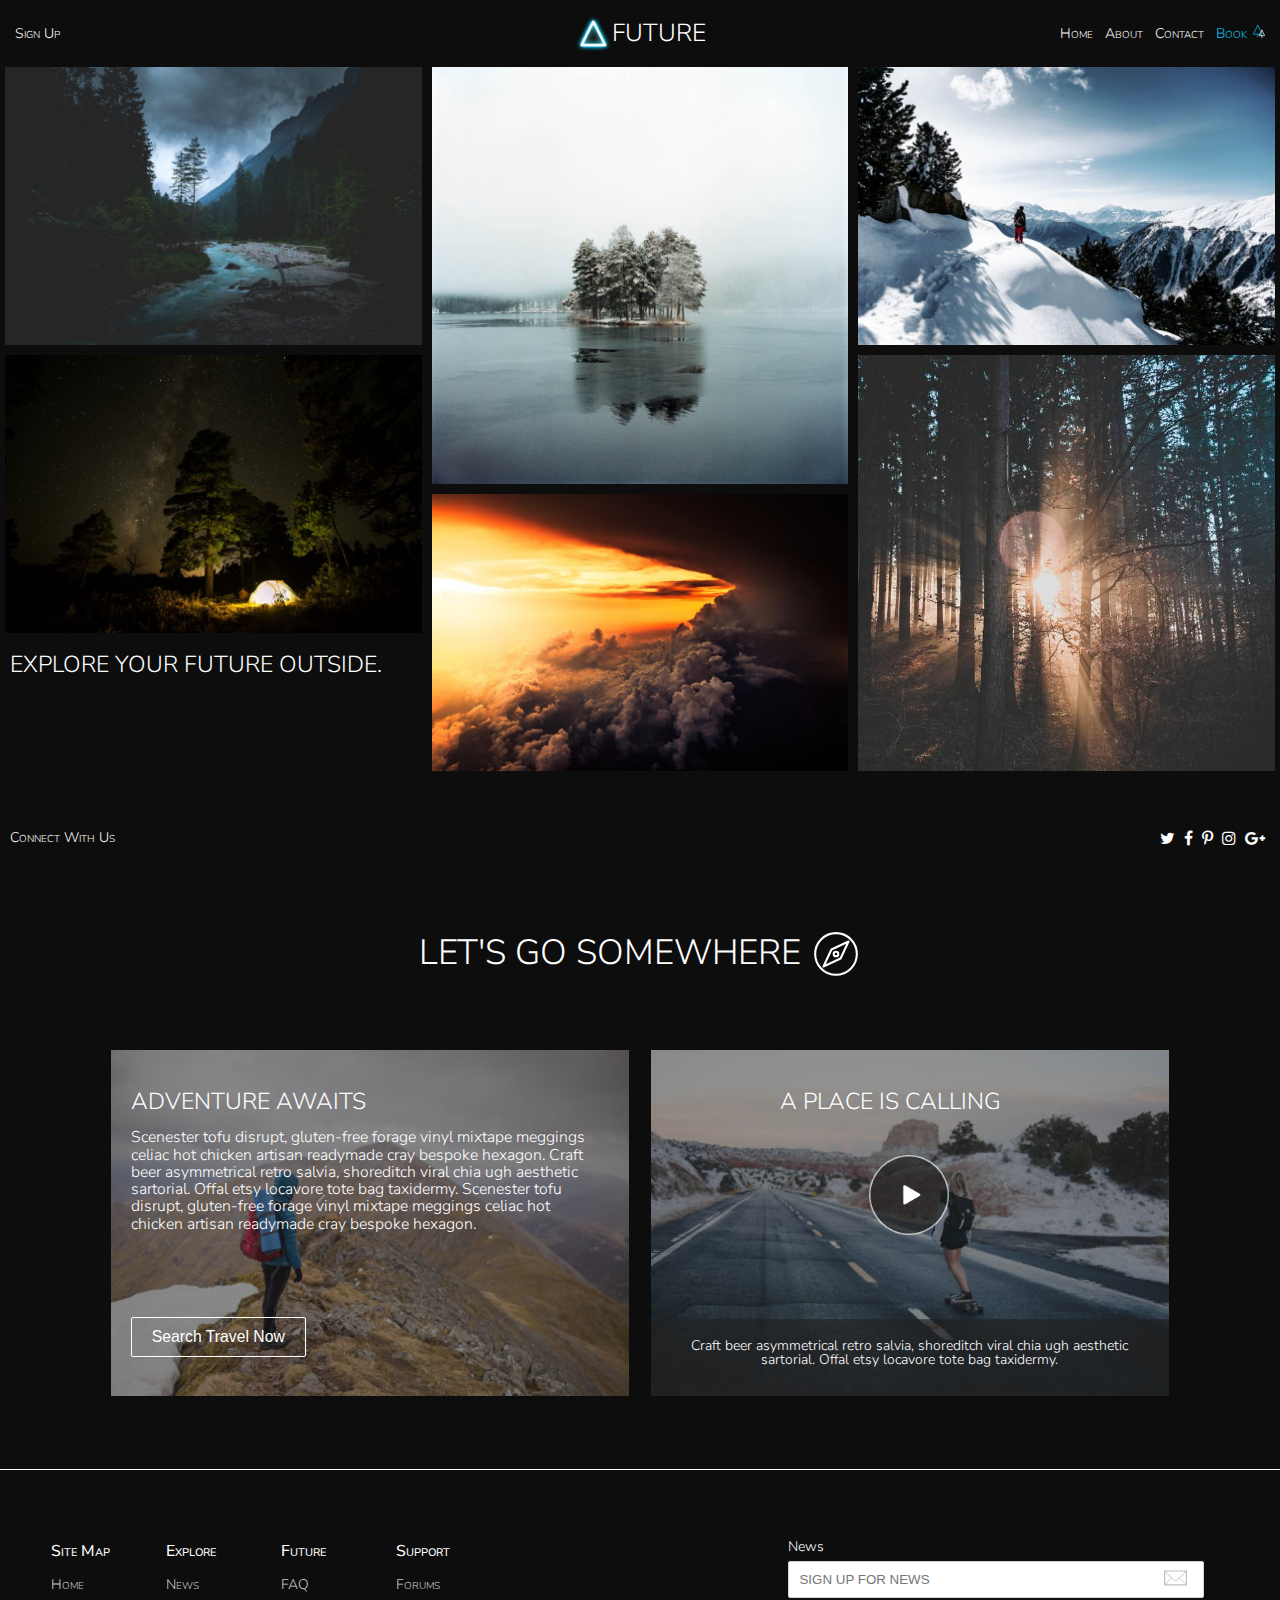
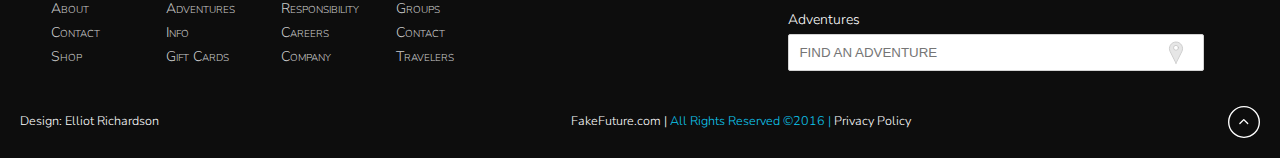
<file: index.html>
<!DOCTYPE html>
<html>
  <head>
    <meta charset="utf-8">
    <meta name="viewport" content="width=device-width, initial-scale=1">
    <title>Dr. A Mockup with Wordpress</title>

    <link href="reset.css" type="text/css" rel="stylesheet">

    <!-- GOOGLE FONTS AND FONT AWESOME FONTS -->
    <!-- <link href="https://fonts.googleapis.com/css?family=Roboto:300,400,500,700" rel="stylesheet"> -->
    <link href="https://fonts.googleapis.com/css?family=Nunito+Sans:300,400,700" rel="stylesheet">

    <link href="https://fonts.googleapis.com/icon?family=Material+Icons"
      rel="stylesheet">
    <link rel="stylesheet" href="https://cdnjs.cloudflare.com/ajax/libs/font-awesome/4.7.0/css/font-awesome.min.css">

    <!-- MAIN STYLE SHEET FOR WP -->
    <link rel="stylesheet" href="typography.css">
    <link rel="stylesheet" href="style.css">

  </head>
  <body>
    <main class="main-wrapper">

        <!-- MOBILE MENU 700PX LESS THAN -->
        <header class="mobile-menu">
            <div>
                <svg class="hamburger" width="100%" height="100%" viewBox="0 0 44 23" version="1.1" xmlns="http://www.w3.org/2000/svg" xmlns:xlink="http://www.w3.org/1999/xlink" xml:space="preserve" style="fill-rule:evenodd;clip-rule:evenodd;stroke-linejoin:round;stroke-miterlimit:1.41421;">
                    <g transform="matrix(1,0,0,1,-1399,-251)">
                        <g id="Menu--wide-" transform="matrix(1,1.2326e-32,1.2326e-32,1,-322,-759)">
                            <g transform="matrix(1,0,0,1,151.3,-321)">
                                <rect x="1569.7" y="1351" width="44" height="3" style="fill:white;"/>
                            </g>
                            <g transform="matrix(1,0,0,1,151.3,-320)">
                                <rect x="1569.7" y="1340" width="44" height="3" style="fill:white;"/>
                            </g>
                            <g transform="matrix(1,0,0,1,151.3,-319)">
                                <rect x="1569.7" y="1329" width="44" height="3" style="fill:white;"/>
                            </g>
                        </g>
                    </g>
                </svg>
            </div>
            <div class="logo-container">
                <svg class="logo" width="100%" height="100%" viewBox="0 0 44 44" version="1.1" xmlns="http://www.w3.org/2000/svg" xmlns:xlink="http://www.w3.org/1999/xlink" xml:space="preserve" style="fill-rule:evenodd;clip-rule:evenodd;stroke-linecap:round;stroke-linejoin:round;stroke-miterlimit:1.5;">
                    <g transform="matrix(1,0,0,1,-535.241,-14.2407)">
                        <g transform="matrix(1,0,0,2.0834,0,0)">
                            <g transform="matrix(0.700913,0,0,0.336427,452.393,5.59956)">
                                <g transform="matrix(1.42671,-0,-0,1.42671,118.199,3.67321)">
                                    <use xlink:href="#_Image1" x="0" y="0" width="43.519px" height="43.519px" transform="matrix(0.989058,0,0,0.989058,0,0)"/>
                                </g>
                            </g>
                        </g>
                    </g>
                    <defs>
                        <image id="_Image1" width="44px" height="44px" xlink:href="[data-uri]"/>
                    </defs>
                </svg>
                <h1>Future</h1>
            </div>
        </header>

        <!-- DESKTOP MENU 700PX GREATER -->
        <header class="inner-wrap">
            <div>
                <a class="sign-in" href=""><p>Sign Up</p></a>
            </div>
            <div class="logo-container">
                <svg class="logo" width="100%" height="100%" viewBox="0 0 44 44" version="1.1" xmlns="http://www.w3.org/2000/svg" xmlns:xlink="http://www.w3.org/1999/xlink" xml:space="preserve" style="fill-rule:evenodd;clip-rule:evenodd;stroke-linecap:round;stroke-linejoin:round;stroke-miterlimit:1.5;">
                    <g transform="matrix(1,0,0,1,-535.241,-14.2407)">
                        <g transform="matrix(1,0,0,2.0834,0,0)">
                            <g transform="matrix(0.700913,0,0,0.336427,452.393,5.59956)">
                                <g transform="matrix(1.42671,-0,-0,1.42671,118.199,3.67321)">
                                    <use xlink:href="#_Image1" x="0" y="0" width="43.519px" height="43.519px" transform="matrix(0.989058,0,0,0.989058,0,0)"/>
                                </g>
                            </g>
                        </g>
                    </g>
                    <defs>
                        <image id="_Image1" width="44px" height="44px" xlink:href="[data-uri]"/>
                    </defs>
                </svg>
                <h1>Future</h1>
            </div>
            <nav>
                <a href=""><li>Home</li></a>
                <a href=""><li>About</li></a>
                <a href=""><li>Contact</li></a>
                <a href=""><li>Book</li></a>
                <svg class="tree-icon" width="100%" height="100%" viewBox="0 0 17 19" version="1.1" xmlns="http://www.w3.org/2000/svg" xmlns:xlink="http://www.w3.org/1999/xlink" xml:space="preserve" style="fill-rule:evenodd;clip-rule:evenodd;stroke-linecap:round;stroke-linejoin:round;stroke-miterlimit:1.5;">
                    <g transform="matrix(1,0,0,1,-1178.5,-29.5)">
                        <g transform="matrix(1,0,0,2.0834,0,0)">
                            <g id="tree-logo">
                                <g transform="matrix(0.695652,0,0,0.333902,355.348,4.38247)">
                                    <path d="M1193,30L1202,48L1184,48L1193,30Z" style="fill:none;stroke:rgb(13,202,242);stroke-width:1.44px;"/>
                                </g>
                                <g transform="matrix(0.588629,0,0,0.282533,478.05,9.82765)">
                                    <path d="M1211.5,28L1218,41L1205,41L1211.5,28Z" style="fill:none;stroke:white;stroke-width:1.7px;"/>
                                </g>
                                <g transform="matrix(0.695652,0,0,0.333902,351.87,7.72149)">
                                    <path d="M1206.47,41L1206.47,45" style="fill:none;stroke:white;stroke-width:1.44px;"/>
                                </g>
                                <g transform="matrix(0.695652,0,0,0.333902,355.348,4.38247)">
                                    <path d="M1193,48L1193,53" style="fill:none;stroke:rgb(13,202,242);stroke-width:1.44px;"/>
                                </g>
                            </g>
                        </g>
                    </g>
                </svg>

            </nav>
        </header>

        <!-- MOBILE HERO PICTURE -->
        <div class="mobile-hero-pic">
                <img src="img/treepic2.jpg"/>
        </div>

        <!-- DESKTOP HERO CONTAINER -->
        <section class="hero-container inner-wrap">
            <div class="hero-pic-section">
                <div class="pic-column column-padding">
                    <img src="img/forestpic1.jpg"/>
                </div>
                <div class="pic-column column-padding">
                    <img src="img/campground1.jpg"/>
                </div>
                <div class="pic-column column-padding">
                    <h2>Explore Your Future Outside.</h2>
                </div>
            </div>
            <div class="hero-pic-section">
                <div class="column-padding">
                    <img src="img/treepic2.jpg"/>
                </div>
                <div class="pic-column column-padding">
                    <img src="img/sunsetpic1.jpg"/>
                </div>
            </div>
            <div class="hero-pic-section">
                <div class="pic-column column-padding">
                    <img src="img/hikerpic3.jpg"/>
                </div>
                <div class="pic-column column-padding">
                    <img src="img/suntreepic1.jpg"/>
                </div>
            </div>
        </section>

        <div class="social-container inner-wrap">
            <p>Connect With Us</p>
            <div class="social-box">
                <i class="fa fa-twitter"></i>
                <i class="fa fa-facebook"></i>
                <i class="fa fa-pinterest-p"></i>
                <i class="fa fa-instagram"></i>
                <i class="fa fa-google-plus"></i>
            </div>
        </div>

        <section class="go-somewhere-container">
            <div class="go-somewhere-title">
                <h2>Let's Go Somewhere</h2>
                <svg width="100%" height="100%" viewBox="0 0 55 55" version="1.1" xmlns="http://www.w3.org/2000/svg" xmlns:xlink="http://www.w3.org/1999/xlink" xml:space="preserve" style="fill-rule:evenodd;clip-rule:evenodd;stroke-linejoin:round;stroke-miterlimit:1.41421;">
                    <g transform="matrix(1,0,0,1,-891.499,-957.982)">
                        <g transform="matrix(1,0,0,2.0834,0,0)">
                            <g transform="matrix(2.29167,0,0,1.09997,918.999,473.016)">
                                <g transform="matrix(1,0,0,1,-12,-12)">
                                    <path d="M12,10.9C11.39,10.9 10.9,11.39 10.9,12C10.9,12.61 11.39,13.1 12,13.1C12.61,13.1 13.1,12.61 13.1,12C13.1,11.39 12.61,10.9 12,10.9ZM12,2C6.48,2 2,6.48 2,12C2,17.52 6.48,22 12,22C17.52,22 22,17.52 22,12C22,6.48 17.52,2 12,2ZM14.19,14.19L6,18L9.81,9.81L18,6L14.19,14.19Z" style="fill:none;stroke:white;stroke-width:1px;"/>
                                    <rect x="0" y="0" width="24" height="24" style="fill:none;"/>
                                </g>
                            </g>
                        </g>
                    </g>
                </svg>
            </div>

            <div class="go-somewhere-pic-container">
                <div class="left">
                    <img src="img/girlhiker540.jpg"/>
                    <h2>Adventure Awaits</h2>
                    <p>Scenester tofu disrupt, gluten-free forage vinyl mixtape meggings celiac hot chicken artisan readymade cray bespoke hexagon. Craft beer asymmetrical retro salvia, shoreditch viral chia ugh aesthetic sartorial. Offal etsy locavore tote bag taxidermy. Scenester tofu disrupt, gluten-free forage vinyl mixtape meggings celiac hot chicken artisan readymade cray bespoke hexagon.
                    </p>
                    <button class="standard-button" type="text">Search Travel Now</button>
                </div>
                <div class="right">
                    <img src="img/girlskater1.jpg"/>
                    <h2>A Place Is Calling</h2>
                    <img class="playbutton" src="img/playicon3.png"/>
                    <p>Craft beer asymmetrical retro salvia, shoreditch viral chia ugh aesthetic sartorial. Offal etsy locavore tote bag taxidermy.
                    </p>
                </div>

            </div>
        </section>

        <footer class="inner-wrap">
            <div class="left-box">
                <nav >
                    <h4>Site Map</h4>
                    <a href=""><li>Home</li></a>
                    <a href=""><li>About</li></a>
                    <a href=""><li>Contact</li></a>
                    <a href=""><li>Shop</li></a>
                </nav>
                <nav >
                    <h4>Explore</h4>
                    <a href=""><li>News</li></a>
                    <a href=""><li>Adventures</li></a>
                    <a href=""><li>Info</li></a>
                    <a href=""><li>Gift Cards</li></a>
                </nav>
                <nav >
                    <h4>Future</h4>
                    <a href=""><li>FAQ</li></a>
                    <a href=""><li>Responsibility</li></a>
                    <a href=""><li>Careers</li></a>
                    <a href=""><li>Company</li></a>
                </nav>
                <nav >
                    <h4>Support</h4>
                    <a href=""><li>Forums</li></a>
                    <a href=""><li>Groups</li></a>
                    <a href=""><li>Contact</li></a>
                    <a href=""><li>Travelers</li></a>
                </nav>
            </div>
            <div class="right-box">
                <p>News</p>
                <input type="text" placeholder="Sign Up For News"/>
                <svg class="email-icon" width="100%" height="100%" viewBox="0 0 38 25" version="1.1" xmlns="http://www.w3.org/2000/svg" xmlns:xlink="http://www.w3.org/1999/xlink" xml:space="preserve" style="fill-rule:evenodd;clip-rule:evenodd;stroke-linejoin:round;stroke-miterlimit:1.41421;">
                    <g transform="matrix(1,0,0,1,-1134,-1710)">
                        <g transform="matrix(1,0,0,2.0834,-1.13687e-13,-7)">
                            <g id="Mail" transform="matrix(0.95,1.68614e-32,1.17097e-32,0.455986,602.665,649.263)">
                                <path d="M559.3,383.5L559.3,409.5L599.3,409.5L599.3,383.5L559.3,383.5ZM582.7,399.4C581.8,400.3 580.6,400.8 579.3,400.8C578,400.8 576.8,400.3 575.9,399.4L562,385.5L596.5,385.5L582.7,399.4ZM571.6,396.5L561.3,406.8L561.3,386.2L571.6,396.5ZM572.3,397.2L575.2,400.1C576.3,401.2 577.8,401.8 579.3,401.8C580.9,401.8 582.3,401.2 583.4,400.1L586.3,397.2L596.6,407.5L562,407.5L572.3,397.2ZM587,396.5L597.3,386.2L597.3,406.9L587,396.5Z" style="fill:rgb(191,191,191);fill-rule:nonzero;"/>
                            </g>
                        </g>
                    </g>
                </svg>
                <p>Adventures</p>
                <input type="text" placeholder="Find An Adventure"/>
                <svg class="location-icon" width="100%" height="100%" viewBox="0 0 31 32" version="1.1" xmlns="http://www.w3.org/2000/svg" xmlns:xlink="http://www.w3.org/1999/xlink" xml:space="preserve" style="fill-rule:evenodd;clip-rule:evenodd;stroke-linecap:round;stroke-linejoin:round;stroke-miterlimit:1.5;">
                    <g transform="matrix(1,0,0,1,-1139.51,-1806.49)">
                        <g transform="matrix(1,0,0,2.0834,0,18)">
                            <g id="location">
                                <g transform="matrix(-0.681818,-0.000124821,0.000260053,-0.327262,1763.37,1486.82)">
                                    <path d="M893,1875C893,1875 899.303,1887.61 905.162,1899.32C907.269,1903.54 907.044,1908.54 904.567,1912.55C902.089,1916.56 897.713,1919 893.001,1919C893,1919 893,1919 892.999,1919C888.287,1919 883.911,1916.56 881.433,1912.55C878.956,1908.54 878.731,1903.54 880.838,1899.32C886.697,1887.61 893,1875 893,1875Z" style="fill:rgb(230,230,230);stroke:rgb(191,191,191);stroke-width:1.47px;"/>
                                </g>
                                <g transform="matrix(0.757576,0,0,0.363625,477.351,175.549)">
                                    <circle cx="894.5" cy="1889.5" r="4.5" style="fill:white;stroke:rgb(191,191,191);stroke-width:1.32px;"/>
                                </g>
                            </g>
                        </g>
                    </g>
                </svg>

            </div>
        </footer>
        <div class="bottom-info inner-wrap">
            <div class="design">
                <p>Design: Elliot Richardson
            </div>
            <div class="middle">
                <p>FakeFuture.com | </p>
                <p class="middle-color"> All Rights Reserved &copy;2016 | </p>
                <p> Privacy Policy</p>
            </div>
            <div class="right">
                <svg width="100%" height="100%" viewBox="0 0 47 47" version="1.1" xmlns="http://www.w3.org/2000/svg" xmlns:xlink="http://www.w3.org/1999/xlink" xml:space="preserve" style="fill-rule:evenodd;clip-rule:evenodd;stroke-linecap:round;stroke-linejoin:round;stroke-miterlimit:1.5;">
                    <g transform="matrix(1,0,0,1,-1164,-1924)">
                        <g transform="matrix(1,0,0,2.0834,0,0)">
                            <g id="Back-To-Top" transform="matrix(0.642857,0,0,0.642857,441.143,339.864)">
                                <g transform="matrix(0.972222,0,0,0.466652,31.2778,26.1725)">
                                    <circle cx="1162" cy="1927" r="36" style="fill:none;stroke:white;stroke-width:3.2px;"/>
                                </g>
                                <g id="Arrow-Up-Icon" transform="matrix(1,0,0,0.479985,965.003,-648.46)">
                                    <path d="M203.397,3283.54L195.492,3275.63L187.588,3283.54C186.995,3284.14 186.034,3284.14 185.442,3283.54C184.849,3282.95 184.849,3281.99 185.442,3281.39L194.388,3272.44C194.692,3272.14 195.093,3271.99 195.492,3272C195.891,3271.99 196.292,3272.14 196.597,3272.44L205.543,3281.39C206.135,3281.99 206.135,3282.95 205.543,3283.54C204.95,3284.14 203.989,3284.14 203.397,3283.54Z" style="fill:white;"/>
                                </g>
                            </g>
                        </g>
                    </g>
                </svg>
            </div>

        </div>

    </main> <!-- closing main tag -->
  </body>
</html>
</file>
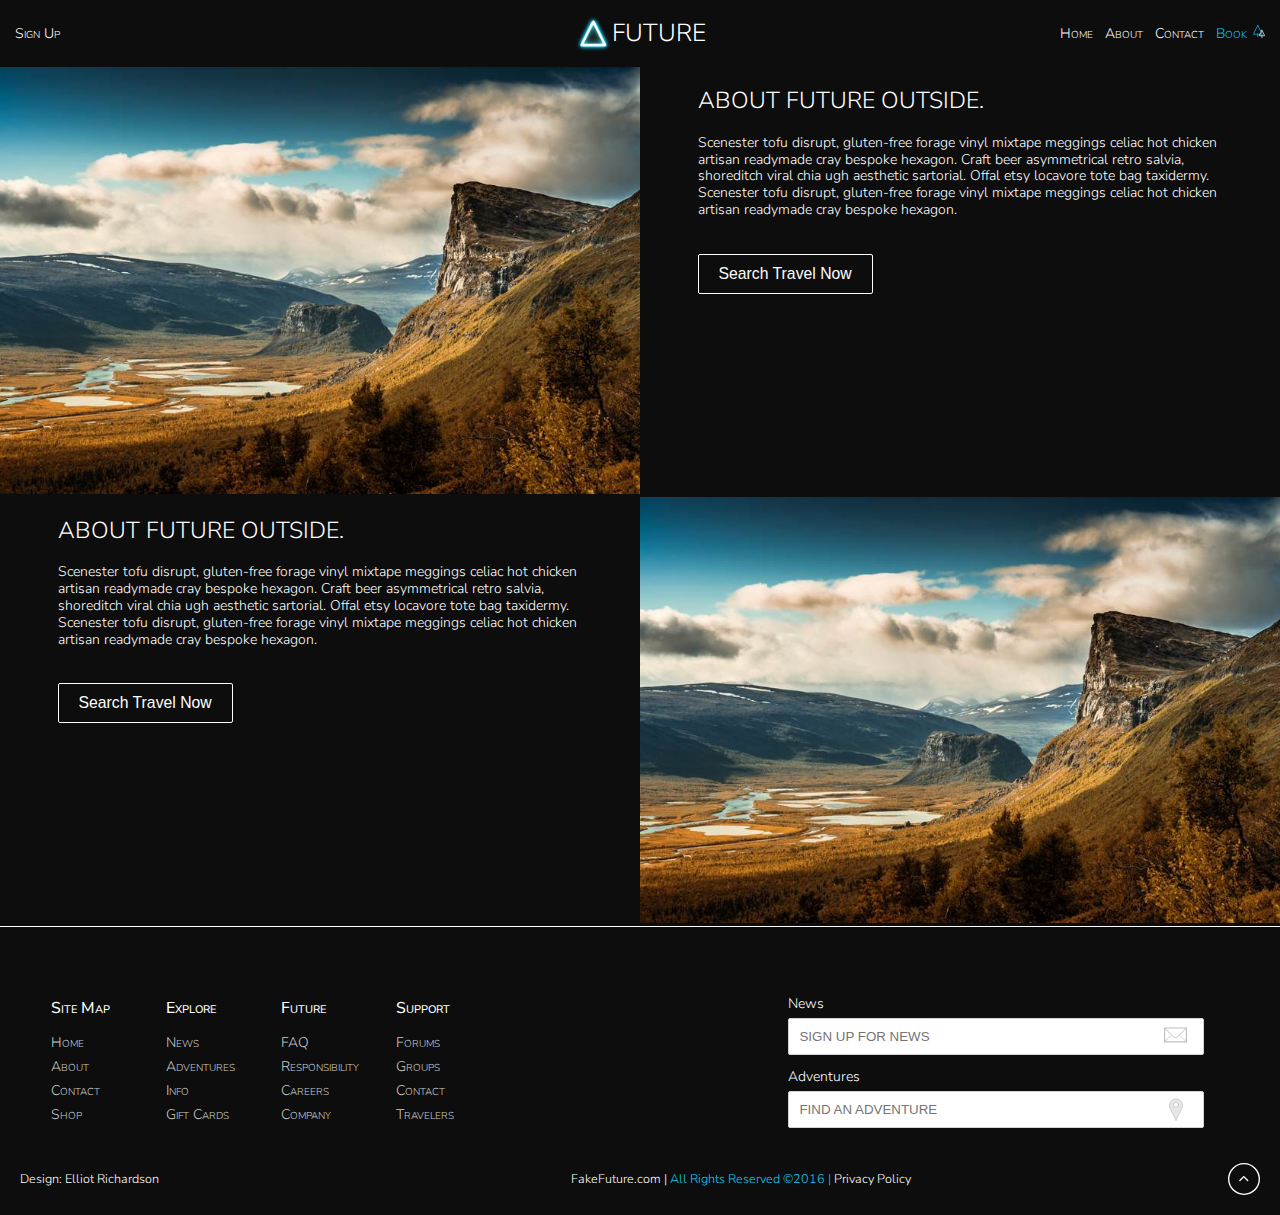
<file: about.html>
<!DOCTYPE html>
<html>
  <head>
    <meta charset="utf-8">
    <meta name="viewport" content="width=device-width, initial-scale=1">
    <title>Dr. A Mockup with Wordpress</title>

    <link href="reset.css" type="text/css" rel="stylesheet">

    <!-- GOOGLE FONTS AND FONT AWESOME FONTS -->
    <!-- <link href="https://fonts.googleapis.com/css?family=Roboto:300,400,500,700" rel="stylesheet"> -->
    <link href="https://fonts.googleapis.com/css?family=Nunito+Sans:300,400,700" rel="stylesheet">

    <link href="https://fonts.googleapis.com/icon?family=Material+Icons"
      rel="stylesheet">
    <link rel="stylesheet" href="https://cdnjs.cloudflare.com/ajax/libs/font-awesome/4.7.0/css/font-awesome.min.css">

    <!-- MAIN STYLE SHEET FOR WP -->
    <link rel="stylesheet" href="typography.css">
    <link rel="stylesheet" href="style.css">

  </head>
  <body>
    <main class="main-wrapper">

        <!-- MOBILE MENU 700PX LESS THAN -->
        <header class="mobile-menu">
            <div>
                <svg class="hamburger" width="100%" height="100%" viewBox="0 0 44 23" version="1.1" xmlns="http://www.w3.org/2000/svg" xmlns:xlink="http://www.w3.org/1999/xlink" xml:space="preserve" style="fill-rule:evenodd;clip-rule:evenodd;stroke-linejoin:round;stroke-miterlimit:1.41421;">
                    <g transform="matrix(1,0,0,1,-1399,-251)">
                        <g id="Menu--wide-" transform="matrix(1,1.2326e-32,1.2326e-32,1,-322,-759)">
                            <g transform="matrix(1,0,0,1,151.3,-321)">
                                <rect x="1569.7" y="1351" width="44" height="3" style="fill:white;"/>
                            </g>
                            <g transform="matrix(1,0,0,1,151.3,-320)">
                                <rect x="1569.7" y="1340" width="44" height="3" style="fill:white;"/>
                            </g>
                            <g transform="matrix(1,0,0,1,151.3,-319)">
                                <rect x="1569.7" y="1329" width="44" height="3" style="fill:white;"/>
                            </g>
                        </g>
                    </g>
                </svg>
            </div>
            <div class="logo-container">
                <svg class="logo" width="100%" height="100%" viewBox="0 0 44 44" version="1.1" xmlns="http://www.w3.org/2000/svg" xmlns:xlink="http://www.w3.org/1999/xlink" xml:space="preserve" style="fill-rule:evenodd;clip-rule:evenodd;stroke-linecap:round;stroke-linejoin:round;stroke-miterlimit:1.5;">
                    <g transform="matrix(1,0,0,1,-535.241,-14.2407)">
                        <g transform="matrix(1,0,0,2.0834,0,0)">
                            <g transform="matrix(0.700913,0,0,0.336427,452.393,5.59956)">
                                <g transform="matrix(1.42671,-0,-0,1.42671,118.199,3.67321)">
                                    <use xlink:href="#_Image1" x="0" y="0" width="43.519px" height="43.519px" transform="matrix(0.989058,0,0,0.989058,0,0)"/>
                                </g>
                            </g>
                        </g>
                    </g>
                    <defs>
                        <image id="_Image1" width="44px" height="44px" xlink:href="[data-uri]"/>
                    </defs>
                </svg>
                <h1>Future</h1>
            </div>
        </header>

        <!-- DESKTOP MENU 700PX GREATER -->
        <header class="inner-wrap">
            <div>
                <a class="sign-in" href=""><p>Sign Up</p></a>
            </div>
            <div class="logo-container">
                <svg class="logo" width="100%" height="100%" viewBox="0 0 44 44" version="1.1" xmlns="http://www.w3.org/2000/svg" xmlns:xlink="http://www.w3.org/1999/xlink" xml:space="preserve" style="fill-rule:evenodd;clip-rule:evenodd;stroke-linecap:round;stroke-linejoin:round;stroke-miterlimit:1.5;">
                    <g transform="matrix(1,0,0,1,-535.241,-14.2407)">
                        <g transform="matrix(1,0,0,2.0834,0,0)">
                            <g transform="matrix(0.700913,0,0,0.336427,452.393,5.59956)">
                                <g transform="matrix(1.42671,-0,-0,1.42671,118.199,3.67321)">
                                    <use xlink:href="#_Image1" x="0" y="0" width="43.519px" height="43.519px" transform="matrix(0.989058,0,0,0.989058,0,0)"/>
                                </g>
                            </g>
                        </g>
                    </g>
                    <defs>
                        <image id="_Image1" width="44px" height="44px" xlink:href="[data-uri]"/>
                    </defs>
                </svg>
                <h1>Future</h1>
            </div>
            <nav>
                <a href=""><li>Home</li></a>
                <a href=""><li>About</li></a>
                <a href=""><li>Contact</li></a>
                <a href=""><li>Book</li></a>
                <svg class="tree-icon" width="100%" height="100%" viewBox="0 0 17 19" version="1.1" xmlns="http://www.w3.org/2000/svg" xmlns:xlink="http://www.w3.org/1999/xlink" xml:space="preserve" style="fill-rule:evenodd;clip-rule:evenodd;stroke-linecap:round;stroke-linejoin:round;stroke-miterlimit:1.5;">
                    <g transform="matrix(1,0,0,1,-1178.5,-29.5)">
                        <g transform="matrix(1,0,0,2.0834,0,0)">
                            <g id="tree-logo">
                                <g transform="matrix(0.695652,0,0,0.333902,355.348,4.38247)">
                                    <path d="M1193,30L1202,48L1184,48L1193,30Z" style="fill:none;stroke:rgb(13,202,242);stroke-width:1.44px;"/>
                                </g>
                                <g transform="matrix(0.588629,0,0,0.282533,478.05,9.82765)">
                                    <path d="M1211.5,28L1218,41L1205,41L1211.5,28Z" style="fill:none;stroke:white;stroke-width:1.7px;"/>
                                </g>
                                <g transform="matrix(0.695652,0,0,0.333902,351.87,7.72149)">
                                    <path d="M1206.47,41L1206.47,45" style="fill:none;stroke:white;stroke-width:1.44px;"/>
                                </g>
                                <g transform="matrix(0.695652,0,0,0.333902,355.348,4.38247)">
                                    <path d="M1193,48L1193,53" style="fill:none;stroke:rgb(13,202,242);stroke-width:1.44px;"/>
                                </g>
                            </g>
                        </g>
                    </g>
                </svg>

            </nav>
        </header>

        <!-- MOBILE HERO PICTURE -->
        <!-- <div class="mobile-hero-pic">
                <img src="img/treepic2.jpg"/>
        </div> -->

        <!-- DESKTOP HERO CONTAINER -->
        <!-- <section class="hero-container inner-wrap">
            <div class="hero-pic-section">
                <div class="pic-column column-padding">
                    <img src="img/forestpic1.jpg"/>
                </div>
                <div class="pic-column column-padding">
                    <img src="img/campground1.jpg"/>
                </div>
                <div class="pic-column column-padding">
                    <h2>Explore Your Future Outside.</h2>
                </div>
            </div>
            <div class="hero-pic-section">
                <div class="column-padding">
                    <img src="img/treepic2.jpg"/>
                </div>
                <div class="pic-column column-padding">
                    <img src="img/sunsetpic1.jpg"/>
                </div>
            </div>
            <div class="hero-pic-section">
                <div class="pic-column column-padding">
                    <img src="img/hikerpic3.jpg"/>
                </div>
                <div class="pic-column column-padding">
                    <img src="img/suntreepic1.jpg"/>
                </div>
            </div>
        </section> -->
        <section class="about">
            <div class="info">
                <div class=left-box>
                    <img src="img/valleypic1.jpg"/>
                </div>
                <div class="right-box">
                    <h2>About Future Outside.</h2>
                    <p>Scenester tofu disrupt, gluten-free forage vinyl mixtape meggings celiac hot chicken artisan readymade cray bespoke hexagon. Craft beer asymmetrical retro salvia, shoreditch viral chia ugh aesthetic sartorial. Offal etsy locavore tote bag taxidermy. Scenester tofu disrupt, gluten-free forage vinyl mixtape meggings celiac hot chicken artisan readymade cray bespoke hexagon.
                    </p>
                    <button class="standard-button" type="text">Search Travel Now</button>
                </div>
            </div>
            <div class="info">

                <div class="right-box">
                    <h2>About Future Outside.</h2>
                    <p>Scenester tofu disrupt, gluten-free forage vinyl mixtape meggings celiac hot chicken artisan readymade cray bespoke hexagon. Craft beer asymmetrical retro salvia, shoreditch viral chia ugh aesthetic sartorial. Offal etsy locavore tote bag taxidermy. Scenester tofu disrupt, gluten-free forage vinyl mixtape meggings celiac hot chicken artisan readymade cray bespoke hexagon.
                    </p>
                    <button class="standard-button" type="text">Search Travel Now</button>
                </div>
                <div class=left-box>
                    <img src="img/valleypic1.jpg"/>
                </div>
            </div>
        </section>

        <!-- <div class="social-container inner-wrap">
            <p>Connect With Us</p>
            <div class="social-box">
                <i class="fa fa-twitter"></i>
                <i class="fa fa-facebook"></i>
                <i class="fa fa-pinterest-p"></i>
                <i class="fa fa-instagram"></i>
                <i class="fa fa-google-plus"></i>
            </div>
        </div> -->

        <!-- <section class="go-somewhere-container">
            <div class="go-somewhere-title">
                <h2>Let's Go Somewhere</h2>
                <svg width="100%" height="100%" viewBox="0 0 55 55" version="1.1" xmlns="http://www.w3.org/2000/svg" xmlns:xlink="http://www.w3.org/1999/xlink" xml:space="preserve" style="fill-rule:evenodd;clip-rule:evenodd;stroke-linejoin:round;stroke-miterlimit:1.41421;">
                    <g transform="matrix(1,0,0,1,-891.499,-957.982)">
                        <g transform="matrix(1,0,0,2.0834,0,0)">
                            <g transform="matrix(2.29167,0,0,1.09997,918.999,473.016)">
                                <g transform="matrix(1,0,0,1,-12,-12)">
                                    <path d="M12,10.9C11.39,10.9 10.9,11.39 10.9,12C10.9,12.61 11.39,13.1 12,13.1C12.61,13.1 13.1,12.61 13.1,12C13.1,11.39 12.61,10.9 12,10.9ZM12,2C6.48,2 2,6.48 2,12C2,17.52 6.48,22 12,22C17.52,22 22,17.52 22,12C22,6.48 17.52,2 12,2ZM14.19,14.19L6,18L9.81,9.81L18,6L14.19,14.19Z" style="fill:none;stroke:white;stroke-width:1px;"/>
                                    <rect x="0" y="0" width="24" height="24" style="fill:none;"/>
                                </g>
                            </g>
                        </g>
                    </g>
                </svg>
            </div>

            <div class="go-somewhere-pic-container">
                <div class="left">
                    <img src="img/girlhiker540.jpg"/>
                    <h2>Adventure Awaits</h2>
                    <p>Scenester tofu disrupt, gluten-free forage vinyl mixtape meggings celiac hot chicken artisan readymade cray bespoke hexagon. Craft beer asymmetrical retro salvia, shoreditch viral chia ugh aesthetic sartorial. Offal etsy locavore tote bag taxidermy. Scenester tofu disrupt, gluten-free forage vinyl mixtape meggings celiac hot chicken artisan readymade cray bespoke hexagon.
                    </p>
                    <button class="standard-button" type="text">Search Travel Now</button>
                </div>
                <div class="right">
                    <img src="img/girlskater1.jpg"/>
                    <h2>A Place Is Calling</h2>
                    <img class="playbutton" src="img/playicon3.png"/>
                    <p>Craft beer asymmetrical retro salvia, shoreditch viral chia ugh aesthetic sartorial. Offal etsy locavore tote bag taxidermy.
                    </p>
                </div>

            </div>
        </section> -->

        <footer class="inner-wrap">
            <div class="left-box">
                <nav >
                    <h4>Site Map</h4>
                    <a href=""><li>Home</li></a>
                    <a href=""><li>About</li></a>
                    <a href=""><li>Contact</li></a>
                    <a href=""><li>Shop</li></a>
                </nav>
                <nav >
                    <h4>Explore</h4>
                    <a href=""><li>News</li></a>
                    <a href=""><li>Adventures</li></a>
                    <a href=""><li>Info</li></a>
                    <a href=""><li>Gift Cards</li></a>
                </nav>
                <nav >
                    <h4>Future</h4>
                    <a href=""><li>FAQ</li></a>
                    <a href=""><li>Responsibility</li></a>
                    <a href=""><li>Careers</li></a>
                    <a href=""><li>Company</li></a>
                </nav>
                <nav >
                    <h4>Support</h4>
                    <a href=""><li>Forums</li></a>
                    <a href=""><li>Groups</li></a>
                    <a href=""><li>Contact</li></a>
                    <a href=""><li>Travelers</li></a>
                </nav>
            </div>
            <div class="right-box">
                <p>News</p>
                <input type="text" placeholder="Sign Up For News"/>
                <svg class="email-icon" width="100%" height="100%" viewBox="0 0 38 25" version="1.1" xmlns="http://www.w3.org/2000/svg" xmlns:xlink="http://www.w3.org/1999/xlink" xml:space="preserve" style="fill-rule:evenodd;clip-rule:evenodd;stroke-linejoin:round;stroke-miterlimit:1.41421;">
                    <g transform="matrix(1,0,0,1,-1134,-1710)">
                        <g transform="matrix(1,0,0,2.0834,-1.13687e-13,-7)">
                            <g id="Mail" transform="matrix(0.95,1.68614e-32,1.17097e-32,0.455986,602.665,649.263)">
                                <path d="M559.3,383.5L559.3,409.5L599.3,409.5L599.3,383.5L559.3,383.5ZM582.7,399.4C581.8,400.3 580.6,400.8 579.3,400.8C578,400.8 576.8,400.3 575.9,399.4L562,385.5L596.5,385.5L582.7,399.4ZM571.6,396.5L561.3,406.8L561.3,386.2L571.6,396.5ZM572.3,397.2L575.2,400.1C576.3,401.2 577.8,401.8 579.3,401.8C580.9,401.8 582.3,401.2 583.4,400.1L586.3,397.2L596.6,407.5L562,407.5L572.3,397.2ZM587,396.5L597.3,386.2L597.3,406.9L587,396.5Z" style="fill:rgb(191,191,191);fill-rule:nonzero;"/>
                            </g>
                        </g>
                    </g>
                </svg>
                <p>Adventures</p>
                <input type="text" placeholder="Find An Adventure"/>
                <svg class="location-icon" width="100%" height="100%" viewBox="0 0 31 32" version="1.1" xmlns="http://www.w3.org/2000/svg" xmlns:xlink="http://www.w3.org/1999/xlink" xml:space="preserve" style="fill-rule:evenodd;clip-rule:evenodd;stroke-linecap:round;stroke-linejoin:round;stroke-miterlimit:1.5;">
                    <g transform="matrix(1,0,0,1,-1139.51,-1806.49)">
                        <g transform="matrix(1,0,0,2.0834,0,18)">
                            <g id="location">
                                <g transform="matrix(-0.681818,-0.000124821,0.000260053,-0.327262,1763.37,1486.82)">
                                    <path d="M893,1875C893,1875 899.303,1887.61 905.162,1899.32C907.269,1903.54 907.044,1908.54 904.567,1912.55C902.089,1916.56 897.713,1919 893.001,1919C893,1919 893,1919 892.999,1919C888.287,1919 883.911,1916.56 881.433,1912.55C878.956,1908.54 878.731,1903.54 880.838,1899.32C886.697,1887.61 893,1875 893,1875Z" style="fill:rgb(230,230,230);stroke:rgb(191,191,191);stroke-width:1.47px;"/>
                                </g>
                                <g transform="matrix(0.757576,0,0,0.363625,477.351,175.549)">
                                    <circle cx="894.5" cy="1889.5" r="4.5" style="fill:white;stroke:rgb(191,191,191);stroke-width:1.32px;"/>
                                </g>
                            </g>
                        </g>
                    </g>
                </svg>

            </div>
        </footer>
        <div class="bottom-info inner-wrap">
            <div class="design">
                <p>Design: Elliot Richardson
            </div>
            <div class="middle">
                <p>FakeFuture.com | </p>
                <p class="middle-color"> All Rights Reserved &copy;2016 | </p>
                <p> Privacy Policy</p>
            </div>
            <div class="right">
                <svg width="100%" height="100%" viewBox="0 0 47 47" version="1.1" xmlns="http://www.w3.org/2000/svg" xmlns:xlink="http://www.w3.org/1999/xlink" xml:space="preserve" style="fill-rule:evenodd;clip-rule:evenodd;stroke-linecap:round;stroke-linejoin:round;stroke-miterlimit:1.5;">
                    <g transform="matrix(1,0,0,1,-1164,-1924)">
                        <g transform="matrix(1,0,0,2.0834,0,0)">
                            <g id="Back-To-Top" transform="matrix(0.642857,0,0,0.642857,441.143,339.864)">
                                <g transform="matrix(0.972222,0,0,0.466652,31.2778,26.1725)">
                                    <circle cx="1162" cy="1927" r="36" style="fill:none;stroke:white;stroke-width:3.2px;"/>
                                </g>
                                <g id="Arrow-Up-Icon" transform="matrix(1,0,0,0.479985,965.003,-648.46)">
                                    <path d="M203.397,3283.54L195.492,3275.63L187.588,3283.54C186.995,3284.14 186.034,3284.14 185.442,3283.54C184.849,3282.95 184.849,3281.99 185.442,3281.39L194.388,3272.44C194.692,3272.14 195.093,3271.99 195.492,3272C195.891,3271.99 196.292,3272.14 196.597,3272.44L205.543,3281.39C206.135,3281.99 206.135,3282.95 205.543,3283.54C204.95,3284.14 203.989,3284.14 203.397,3283.54Z" style="fill:white;"/>
                                </g>
                            </g>
                        </g>
                    </g>
                </svg>
            </div>

        </div>

    </main> <!-- closing main tag -->
  </body>
</html>
</file>
<file: typography.css>
h1, h2, h3 {
  text-transform: uppercase;
  color: #fff;
}

h1 {
  font-weight: 300;
  font-size: 2.35em;
  line-height: 1.09em;
}

h2 {
  font-weight: 300;
  font-size: 1.65em;
  line-height: 1.5em;
}

h3 {
  font-weight: 300;
  font-size: 1.275em;
  line-height: 1.5em;
}

h4 {
  font-weight: 300;
  font-size: 1em;
  line-height: 1.5em;
}

h5 {
  font-weight: 300;
  font-size: 1em;
  line-height: 1.5em;
}

h6 {
  font-weight: 300;
  font-size: .8em;
  line-height: 1.5em;
}
</file>
<file: style.css>
/*
    COLORS

    black: #262626; // 90%
    black: #0d0d0d; // 95%
    darkgray: #333;
    lightgray: #ccc;
    seagreen: #0DCAF2;
*/
///////////////////////////////////////
//// GLOBAL STYLES
///////////////////////////////////////
* {
    -webkit-box-sizing: border-box;
    -moz-box-sizing: border-box;
    box-sizing: border-box;
}

body {
    /*font-family: 'Roboto', sans-serif;*/
    font-family: 'Nunito Sans', sans-serif;
    font-size: 14px;
    background-color: #0d0d0d;
    color: #fff;
    overflow-x: hidden;
    font-weight: 300;
}

li {
    list-style-type: none;
}

/* ICON FONTS */
.fa {
    font-size: 1.125em;
}

a:link {
    color: #fff;
    text-decoration: none;
    transition: all .1s ease;
}

a:visited {
    color: #fff;
    text-decoration: none:
}

a:hover {
    color: lightgray;
}

.inner-wrap {
    max-width: 1280px;
    margin: 0 auto;
}

.standard-button {
    background: none;
    border: 1px solid #fff;
    border-radius: 2px;
    color: #fff;
    padding: 10px 20px;
    font-size: 1.125em;
    font-weight: 300;
}


/*/////////////////////////////////
//// HEADER MOBILE
/////////////////////////////////*/

.mobile-menu {
    display: none;
    align-items: center;
    justify-content: space-between;
}

header .hamburger {
    width: 24px;
}

/*/////////////////////////////////
//// HEADER
/////////////////////////////////*/

header {
    display: flex;
    align-items: center;
    justify-content: space-between;
    padding: 15px;
}

header div {
    width: 33.3%;
}

header .logo-container {
    display: flex;
    width: 33.3%;
    align-items: center;
    justify-content: center;
}

header .sign-in {
    font-variant: small-caps;
}

header .sign-in:hover {
    color: #0DCAF2;
}

header .logo {
    width: 37px;
    transition: all .1s ease;
}

header .logo-container h1 {
    font-size: 1.75em;
    transition: all .1s ease;
}

header nav {
    width: 33.3%;
    display: flex;
    justify-content: flex-end;
}

header nav a:nth-child(4) {
    color: #0DCAF2;
}

header nav a:nth-child(4):hover {
    color: #fff;
}

header li {
    margin: 2px 6px;
    font-variant: small-caps;
}

header .tree-icon {
    width: 12px;
}


/*/////////////////////////////////
//// HERO PIC SECTION
/////////////////////////////////*/

.column-padding {
    padding: 0 5px;
}

.hero-container {
    display: flex;
    padding: 0 0 40px;
}

.hero-pic-section {
    display: flex;
    flex-direction: column;
    width: 100%;
}

.hero-pic-section img {
    max-width: 100%;
    margin-bottom: 7px;
    transition: all .1s ease;
}

.hero-pic-section img:hover {
    opacity: .5;
}

.pic-column h2 {
    padding-left: 5px;
    padding-top: 5px;
}

/*/////////////////////////////////
//// MOBILE HERO PIC
/////////////////////////////////*/

.mobile-hero-pic {
    display: none;
}


/*/////////////////////////////////
//// SOCIAL BANNER
/////////////////////////////////*/

.social-container {
    background-color: none;
    display: flex;
    justify-content: space-between;
    padding: 10px;
    font-variant: small-caps;
}

.social-box i {
    margin-right: 5px;
}

/*/////////////////////////////////
//// LETS GO SOMEWHERE
/////////////////////////////////*/

.go-somewhere-container,
.go-somewhere-pic-container,
.go-somewhere-title {
    display: flex;
}

.go-somewhere-container {
    flex-direction: column;
    align-items: center;
    justify-content: center;
    margin-bottom: 70px;
}

.go-somewhere-container svg {
    width: 50px;
}

.go-somewhere-title {
    padding: 70px 0;
    align-items: center;
}

.go-somewhere-title h2 {
    margin-right: 10px;
    font-weight: 300;
    font-size: 2.5em;
}

.go-somewhere-pic-container .left,
.go-somewhere-pic-container .right {
    position: relative;
    width: 100%;
}

.go-somewhere-pic-container div {
    margin: 0 1%;
}

.go-somewhere-pic-container .left p {
    padding: 20px 40px 20px 20px;
    font-size: 1.125em;
    line-height: 1.1;
    position: absolute;
    top: 17%;
}

.go-somewhere-pic-container .left h2 {
    padding: 35px 0 0 20px;
    position: absolute;
    top: 0;
    left: 0;
}

.go-somewhere-pic-container button {
    position: absolute;
    bottom: 12%;
    left: 20px;
}

/*////////////////////////////////////*/

.go-somewhere-pic-container .right h2 {
    position: absolute;
    top: 35px;
    left: 25%;
}

.go-somewhere-pic-container .right p {
    position: absolute;
    bottom: 9%;
    left: 20px;
    text-align: center;
    padding-right: 4%;
}

.go-somewhere-pic-container .playbutton {
    position: absolute;
    top: 30%;
    left: 42%;
    width: 80px;
}

.go-somewhere-pic-container img {
    width: 540px;
    max-width: 100%;
}

/*/////////////////////////////////
//// FOOTER
/////////////////////////////////*/

footer {
    border-top: 1px solid #fff;
    width: 100%;
    display: flex;
    padding-top: 70px;
    margin-bottom: 40px;
}

footer .left-box {
    display: flex;
    padding-left: 4%;
    width: 60%;
}

footer .left-box nav {
    min-width: 115px;
    font-variant: small-caps;
}

footer .left-box li {
    padding: 5px 0;
}

footer .left-box a {
    color: #ccc;
}

footer .left-box a:hover {
    color: #fff;
}

footer .left-box h4 {
    margin: 0 0 10px 0;
    font-weight: 500;
    font-size: 1.125em;
}

footer .right-box {
    width: 40%;
    position: relative;
    transition: all  .1s ease;
}

footer .right-box input {
    padding: 10px;
    border: 1px solid lightgray;
    border-radius: 2px;
    width: 80%;
    margin-bottom: 15px;
    text-transform: uppercase;
    font-weight: 300;
    position: relative;
}

footer .right-box p {
    margin-bottom: 7px;
}

footer .email-icon {
    width: 23px;
    height: 30px;
    position: absolute;
    top: 23px;
    right: 19%;
}

footer .location-icon {
    width: 22px;
    height: 30px;
    position: absolute;
    bottom: 18px;
    right: 19%;
}

/*/////////////////////////////////
//// BOTTOM INFO
/////////////////////////////////*/

.bottom-info {
    display: flex;
    justify-content: space-between;
    width: 100%;
    padding: 20px 0px;
    align-items: center;
}

.bottom-info .middle {
    display: flex;
    justify-content: flex-end;
    width: 50%;
    padding-right: 35px;
}

.bottom-info p {
    margin-right: 3px;
}

.bottom-info .middle-color {
    color: #0DCAF2;
}

.bottom-info div {
    width: 25%;
    padding-left: 20px;
}

.bottom-info p {
    font-weight: 300;
    font-size: .9em;
}

.bottom-info .right {
    display: flex;
    justify-content: flex-end;
    padding-right: 20px;
}

.bottom-info svg {
    width: 32px;
}

/*////////////////////////////////*/
/*/////////////////////////////////
//// ABOUT PAGE
/////////////////////////////////*/

.about .info {
    display: flex;
}

.about .info .left-box,
.about .info .right-box {
    width: 50%;
}

.about .info .right-box h2,
.about .info .right-box p {
    width: 85%;
    margin: 20px 9%;
    line-height: 1.2;
}
.about .info button {
    display: block;
    margin: 35px 9%;
}

.about .info img {
    max-width: 100%;
}









/*/////////////////////////////////
//// MEDIA QUERIES
/////////////////////////////////*/

@media (max-width:1279px ) {
    .social-container {
        background-color: #333333;
    }
}

@media (max-width: 900px) {
    .go-somewhere-pic-container {
        flex-direction: column;
    }

    .go-somewhere-pic-container img {
        width: 580px;
    }

    .go-somewhere-pic-container .right h2 {
        left: 29.5%;
    }

    .go-somewhere-pic-container .left {
        margin-bottom: 15px;
    }

    .bottom-info .middle {
        width: 61%;
        padding-right: 0px;
    }
}
@media (max-width: 700px) {
    .mobile-menu {
        display: flex;
    }

    header .logo-container {
        justify-content: flex-end;
    }

    header {
        display: none;
    }

    .mobile-hero-pic {
        display: block;
        width: 100%;
        margin: 0 auto;
    }

    .mobile-hero-pic img {
        max-width: 560px;
        max-width: 100%;
    }

    .hero-container {
        display: none;
    }

    .go-somewhere-pic-container div {
    margin: 0;
    }

    .go-somewhere-pic-container .left {
        margin-bottom: -3px;
    }

    footer {
        flex-direction: column-reverse;
    }

    footer .left-box {
        justify-content: center;
        padding-left: 0%;
        margin: 0 auto;
        text-align: center;
        width: 90%;
    }

    footer .right-box {
        margin: 0 auto 25px;
        width: 70%;
    }

    footer .right-box input {
        width: 100%;
    }

    footer .right-box .email-icon,
    footer .right-box .location-icon {
        right: 0%;
    }

    .bottom-info .middle {
        justify-content: flex-start;
        width: 100%;
    }

    .bottom-info .design {
        display: none;
    }
}

@media (max-width: 490px) {
    .logo-container svg {
        width: 26px;
    }

    header .logo-container h1 {
        font-size: 1em;
    }

    .go-somewhere-title h2 {
        font-size: 1.75em;
    }

    .go-somewhere-title svg {
        width: 45px;
    }

    .go-somewhere-pic-container .left p {
        /*padding: 5px 40px 20px 20px;*/
        font-size: 1em;
    }

    .go-somewhere-pic-container .right p {
        bottom: 6%;
    }

    .go-somewhere-pic-container .right h2 {
        left: 27.5%;
        top: 30px;
    }

    .left-box nav:nth-child(2),
    .left-box nav:nth-child(3),
    .left-box nav:nth-child(4) {
        display: none;
    }

    .bottom-info .middle {
        flex-direction: column;
    }

}

@media (max-width: 375px) {
    .go-somewhere-pic-container .left h2 {
        padding: 10px 0 0 20px;
    }

    .go-somewhere-pic-container .left p {
        padding: 5px 40px 20px 20px;
        font-size: 1em;
    }

    .go-somewhere-pic-container button {
        bottom: 7%;
    }

    .go-somewhere-pic-container .right h2 {
        left: 20.5%;
    }

    .go-somewhere-pic-container .playbutton {
        top: 31%;
        left: 40%;
    }

    footer .right-box {
        margin-left: 12%;
    }
}

@media (max-width: 320px){
    .go-somewhere-pic-container .left p {
        display: none;
    }

    .go-somewhere-pic-container .left h2 {
        padding: 16% 0% 0% 13%;
    }

    .go-somewhere-pic-container button {
        bottom: 37%;
        left: 22%;
    }

    .go-somewhere-pic-container .right h2 {
        left: 15.5%;
    }

    .go-somewhere-pic-container .playbutton {
        top: 32%;
        left: 37%;
    }

    .go-somewhere-title h2 {
        font-size: 1.5em;
    }


}
</file>
